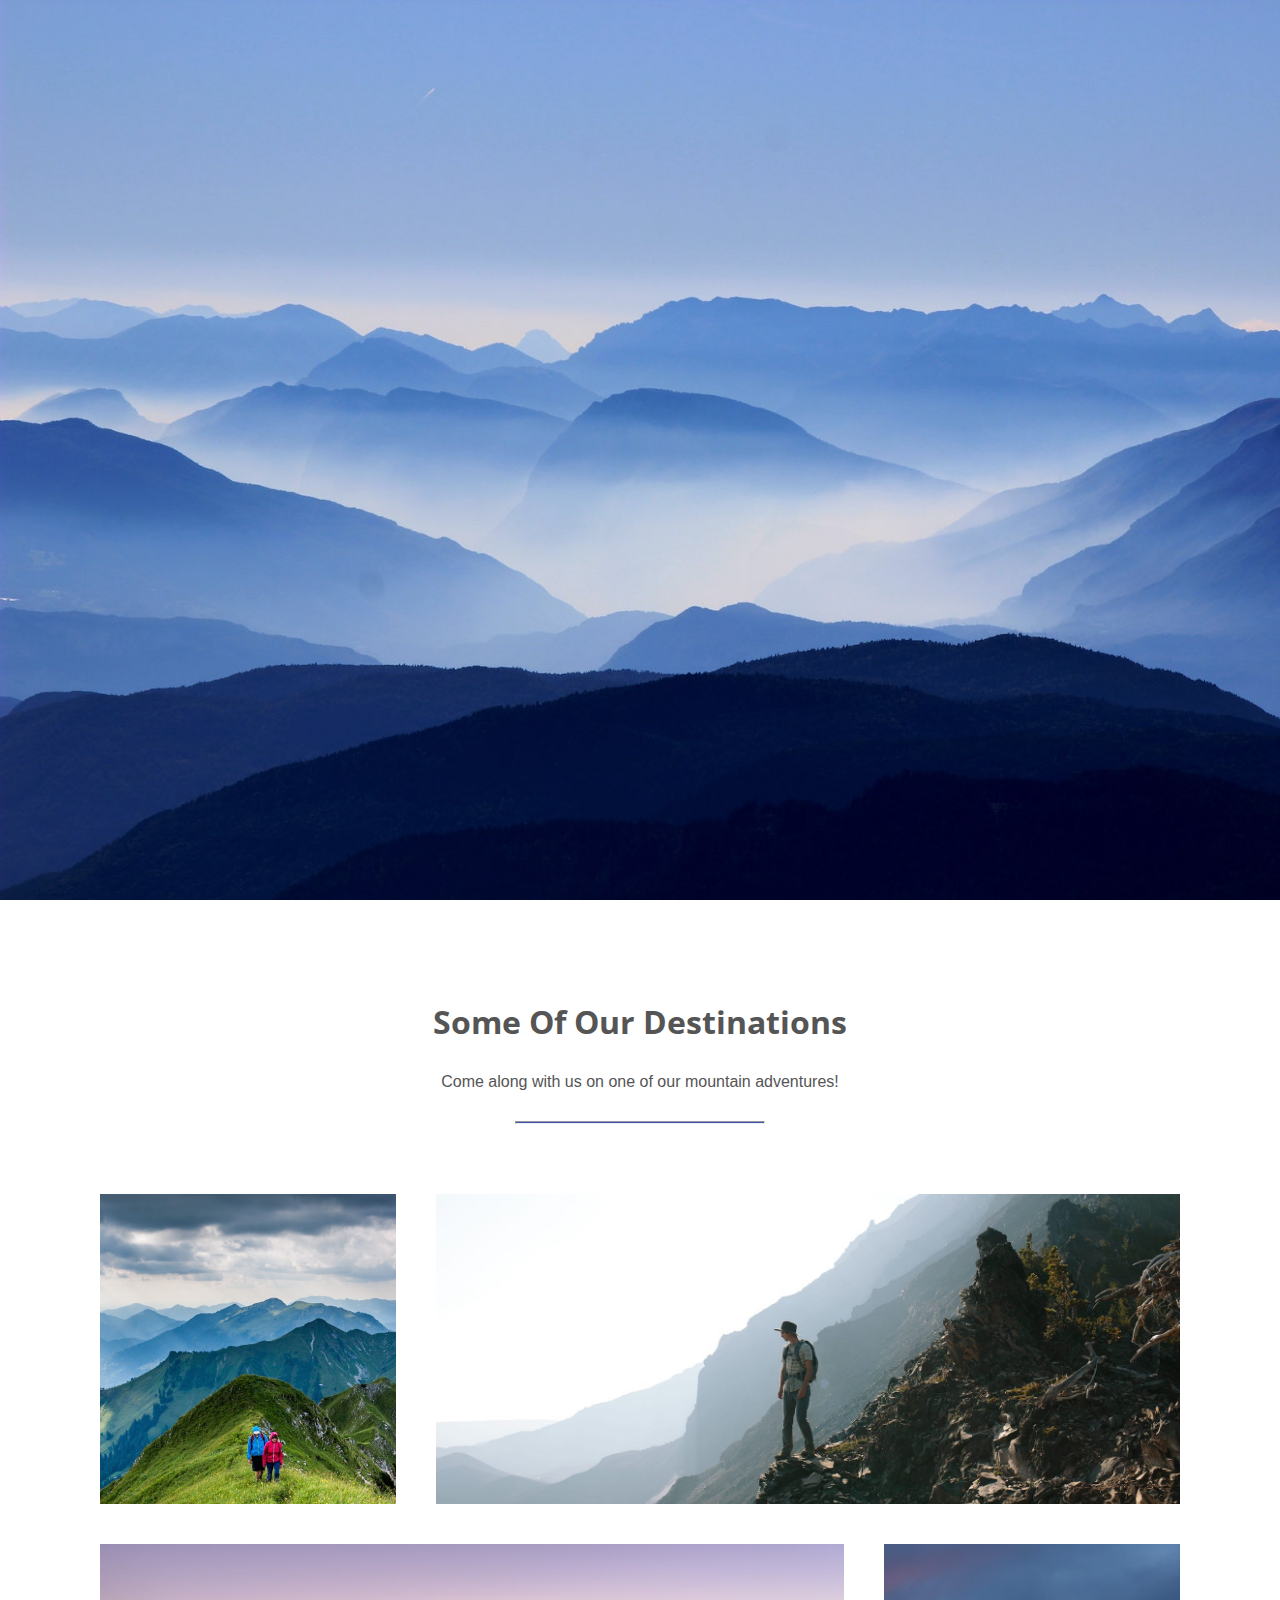
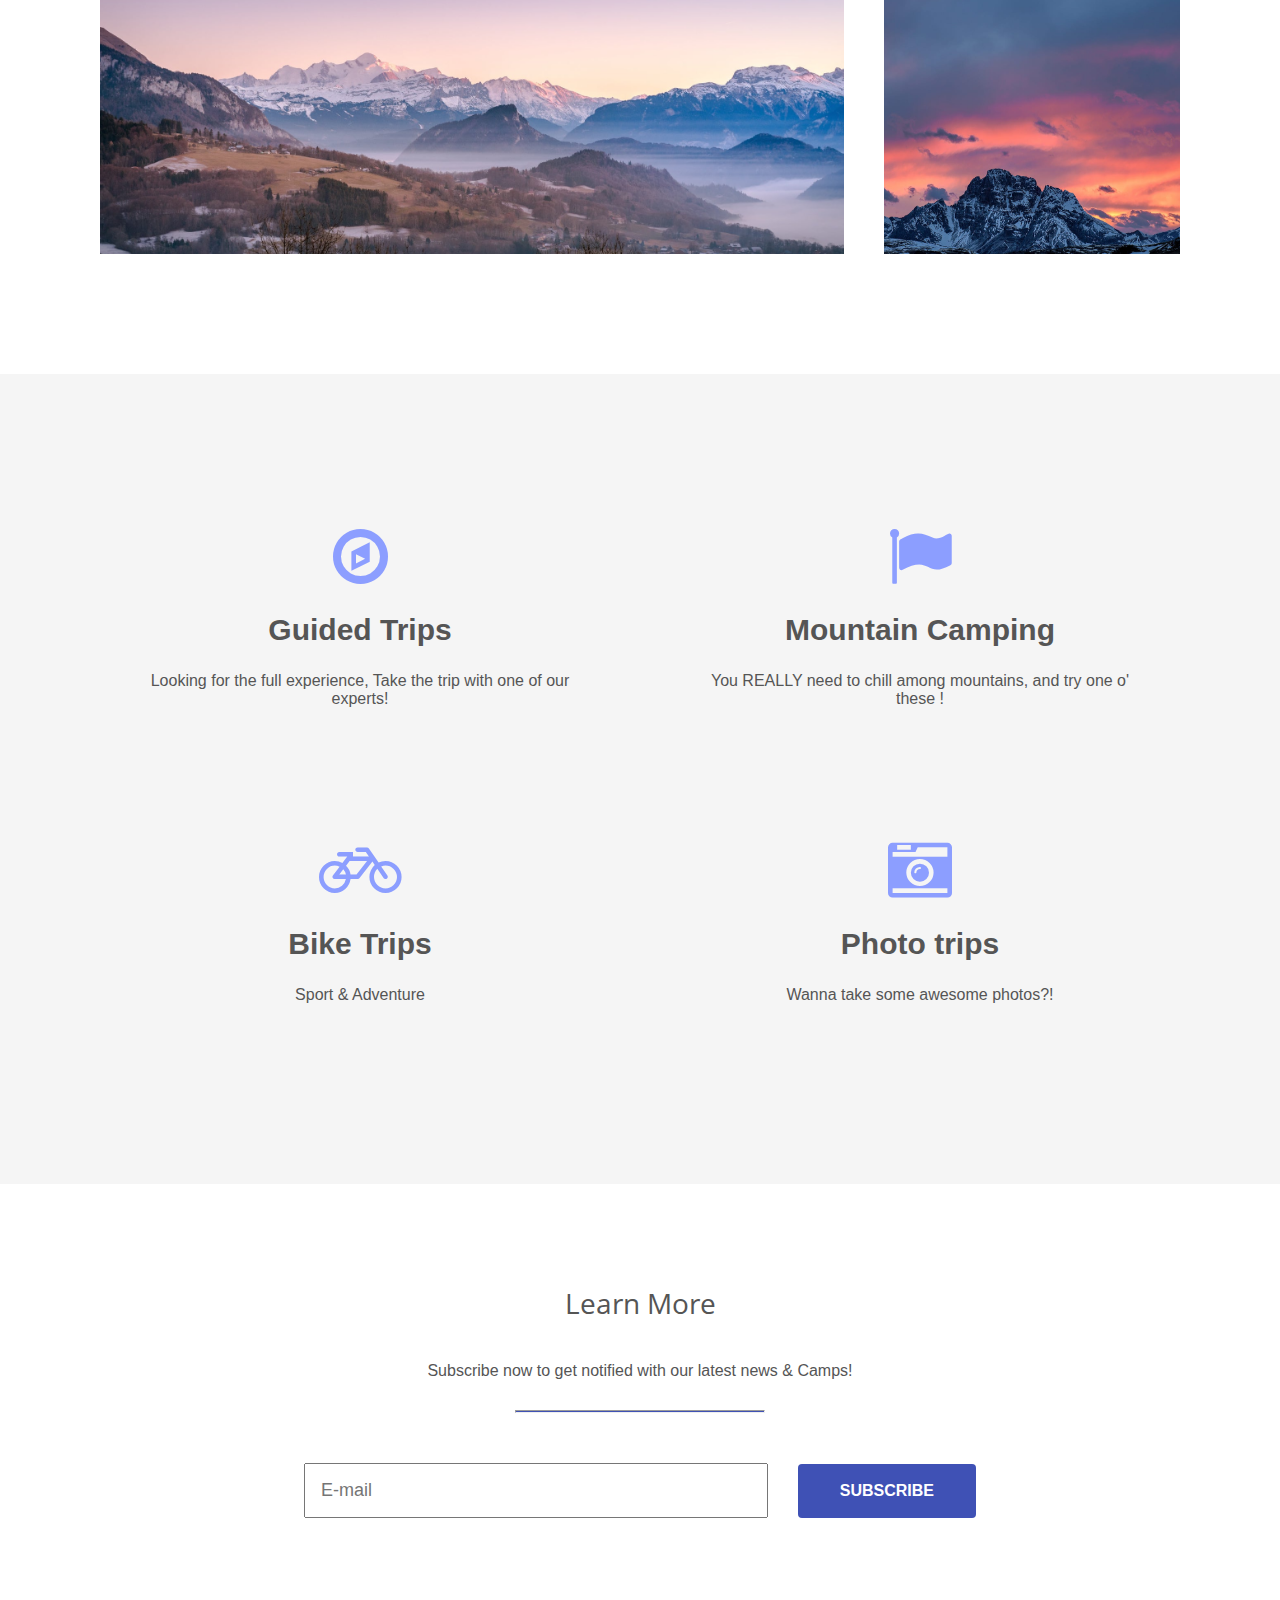
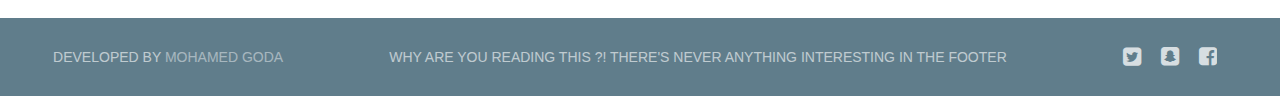
<file: index.html>
<html lang="en">
<head>
    <meta charset="UTF-8">
    <meta name="viewport" content="width=device-width, initial-scale=1.0">
    <link href="https://fonts.googleapis.com/css2?family=Open+Sans:wght@300;400&family=Quicksand:wght@300;500&display=swap" rel="stylesheet">
    <link href="https://stackpath.bootstrapcdn.com/font-awesome/4.7.0/css/font-awesome.min.css" rel="stylesheet">
    <link href="style.css" rel="stylesheet">
    <title>Mountain Travel</title>
</head>
<body>
    <header>
        <h2> <a href="#">Mountain Travel</a> </h2>
        <nav>
            <li><a href="#">Tours</a></li>
            <li><a href="#">About</a></li>
            <li><a href="#">Contact</a></li>
        </nav>
    </header>

    <section class='hero'>
        <div class='background-image' style="background-image: url(assets/img/main.jpg);"></div>
        <div class="hero-content">
            <h1>Mountain Travel</h1>
            <h3>Amazing Adventurous Tours Around The World</h3>
            <a href="#" class="btn">Contact Us Now!</a>
        </div>
    </section>

    <section class="destinations">
        <h3 class="title">Some Of Our destinations</h3>
        <p>Come along with us on one of our mountain adventures!</p>
        <hr>

        <ul class="grid">
            <li class="small" style="background-image: url(assets/img/mountain1.jpg);"></li>
            <li class="large" style="background-image: url(assets/img/mountain3.jpg);"></li>
            <li class="large" style="background-image: url(assets/img/mountain2.jpg);"></li>
            <li class="small" style="background-image: url(assets/img/mountain4.jpg);"></li>
        </ul>
    </section>

    <section class="packages">
        <ul class="grid"> 
            <li>
                <i class="fa fa-compass fa-4x"></i>
                <h4>Guided Trips</h4>
                <p>Looking for the full experience, Take the trip with one of our experts!</p>
            </li>
            <li>
                <i class="fa fa-flag fa-4x"></i>
                <h4>Mountain Camping</h4>
                <p>You REALLY need to chill among mountains, and try one o' these !</p>
            </li>
            <li>
                <i class="fa fa-bicycle fa-4x"></i>
                <h4>Bike Trips</h4>
                <p>Sport & Adventure</p>
            </li>
            <li>
                <i class="fa fa-camera-retro fa-4x"></i>
                <h4>Photo trips</h4>
                <p>Wanna take some awesome photos?! </p>
            </li>
        </ul>
    </section>

    <section class="contact">
        <h3>Learn More</h3>
        <p>Subscribe now to get notified with our latest news & Camps!</p>
        <hr>
        <form action="">
            <input type="email" placeholder="E-mail">
            <a href="#" class="btn">Subscribe</a>
        </form>
    </section>

    <footer>
        <p>Developed By <a href="#">Mohamed Goda</a></p>
        <p>Why are you reading this ?! There's never anything interesting in the footer</p>
        <ul>
            <li> <a href="#"> <i class="fa fa-twitter-square fa-lg"></i>  </a> </li>
            <li> <a href="#"> <i class="fa fa-snapchat-square fa-lg"></i> </a> </li>
            <li> <a href="#"> <i class="fa fa-facebook-square fa-lg"></i> </a> </li>
        </ul>
    </footer>
</body>
</html>
</file>
<file: style.css>
/* General Styles */

* {
    padding: 0;
    margin: 0;
    box-sizing: border-box;
}

html {
    font: normal 16px sans-serif;
    color: #555;
}

ul,
nav {
    list-style: none;
}

a {
    opacity: 0.75;
    text-decoration: none;
    color: #fff;
}

a:hover {
    opacity: 1;
}

a.btn {
    border-radius: 4px;
    background-color: #3F51B5;
    font-weight: bold;
    text-align: center;
    text-transform: uppercase;
    opacity: 1;
}

.grid {
    width: 100%;
    display: flex;
    flex-wrap: wrap;
    justify-content: center;
}

section {
    display: flex;
    flex-direction: column;
    align-items: center;
    padding: 100px 80px;
}

section:not(.hero):nth-child(even) {
    background-color: #f5f5f5;
}

hr {
    width: 250px;
    height: 3px;
    margin-bottom: 50px;
    background-color: #3f51b5;
}

@media (max-width: 800px) {
    section {
        padding: 50px 20px;
    }
}

/* Header */

header {
    position: absolute;
    width: 100%;
    display: flex;
    justify-content: space-between;
    align-content: center;
    padding: 35px 100px 0;
    animation: 1s fadein 0.5s forwards ;
    opacity: 0;
    color: #fff;
}

@keyframes fadein {
    100% {
        opacity: 1;
    }
}

header h2 {
    font-family: "Quicksand" , sans-serif;
}

header nav {
    display: flex;
    margin-right: -15px ;
}

header nav li {
    margin: 0 15px;
}

@media (max-width: 800px) {
    header {
        padding: 20px 50px;
        flex-direction: column;
        align-items: center;
    }
    header nav li {
        margin-top: 20px;
    }
    header h2 {
        font-size: 25px;
    }
}

/* Hero Styles */

.hero {
    position: relative;
    justify-content: center;
    text-align: center;
    min-height: 100vh;
    color: #fff;
}

.hero .background-image {
    position: absolute; 
    top: 0;
    left: 0;
    width: 100%;   
    height: 100%;
    background-size: cover;
    z-index: -1;
    background-color: #80a3db;   
}

.hero h1 {
    font: bold 60px "Open Sans", sans-serif;
    margin-bottom: 15px;
}

h3 {
    font: normal 28px "Open Sans", sans-serif;
    margin-bottom: 40px;
}

.hero a.btn {
    padding: 20px 46px;
}

.hero-content {
    opacity: 0;
    margin-top: 100px;
    animation: slidefade 1s forwards 1s;
}

@keyframes slidefade {
    100% {
        opacity: 1;
        margin-top: 0;
    }
}

@media (max-width: 800px) {
    .hero {
        min-height: 600px;
    }

    .hero h1 {
        font-size: 24px;
    }

    .hero h3 {
        font-size: 24px;
    }

    .hero a.btn {
        padding: 15px 40px;
    }
}

/* Destinations Styles */

section h3.title {
    font: bold 32px 'Open Sans', sans-serif; 
    text-transform: capitalize;
    margin-bottom: 30px;
}

section p {
    margin-bottom: 30px;
    padding: 0 20px;
}

.destinations .grid li {
    height: 350px;
    padding: 20px;
    background-size: cover;
    background-clip: content-box;
    background-position: center;
}

.destinations .grid li.small {
flex-basis: 30%;

}
.destinations .grid li.large {
    flex-basis: 70%;
}

@media (max-width: 1100px) {
    .destinations .grid li.small ,
    .destinations .grid li.large {
        flex-basis: 50%;
    }
}
@media (max-width: 800px) {
    .destinations .grid li.small ,
    .destinations .grid li.large {
        flex-basis: 100%;
    }
}

/* Packages Styles */

.packages .grid li {
    padding: 50px;
    flex-basis: 50%;
    text-align: center;
}

.packages .grid li i {
    color: #8c9eff;
}

.packages .grid li h4 {
    font-size: 30px;
    margin: 25px 0;
}

@media (max-width: 800px) {
    .packages .grid li {
        flex-basis: 100%;
        padding: 20px;
    }
}

/* Contact Us */

.contact form {
    display: flex;
    justify-content: center;
    flex-wrap: wrap;
    align-items: center;
    width: 60%;
}

.contact form .btn{
    padding: 18px 42px;
}

.contact form input{
    padding: 15px;
    margin-right: 30px;
    font-size: 18px;
    color: #555;
    flex: 1;
}

@media (max-width: 800px) {
    .contact form input {
        flex-basis: 100%;
        margin: 0 0 20px 0;
        padding: 14px;
        font-size: 15px;
    }
    .contact form .btn {
        padding: 12px 25px;
    }
}

/* footer */

footer {
    display: flex;
    align-items: center;
    justify-content: space-around;
    background-color: #607d8b;
    color: #fff;
    padding: 20px 0;
}

footer ul {
    display: flex;
}

footer ul li {
    padding: 10px;
}

footer p {
    text-transform: uppercase;
    font-size: 14px;
    opacity: 0.6;
    align-self: center;
}

@media (max-width: 1100px) {
    footer {
        flex-direction: column;
    }
    footer p {
        text-align: center;
        margin-bottom: 20px;
    }
    footer ul li {
        margin: 0 8px;
    }
}
</file>
